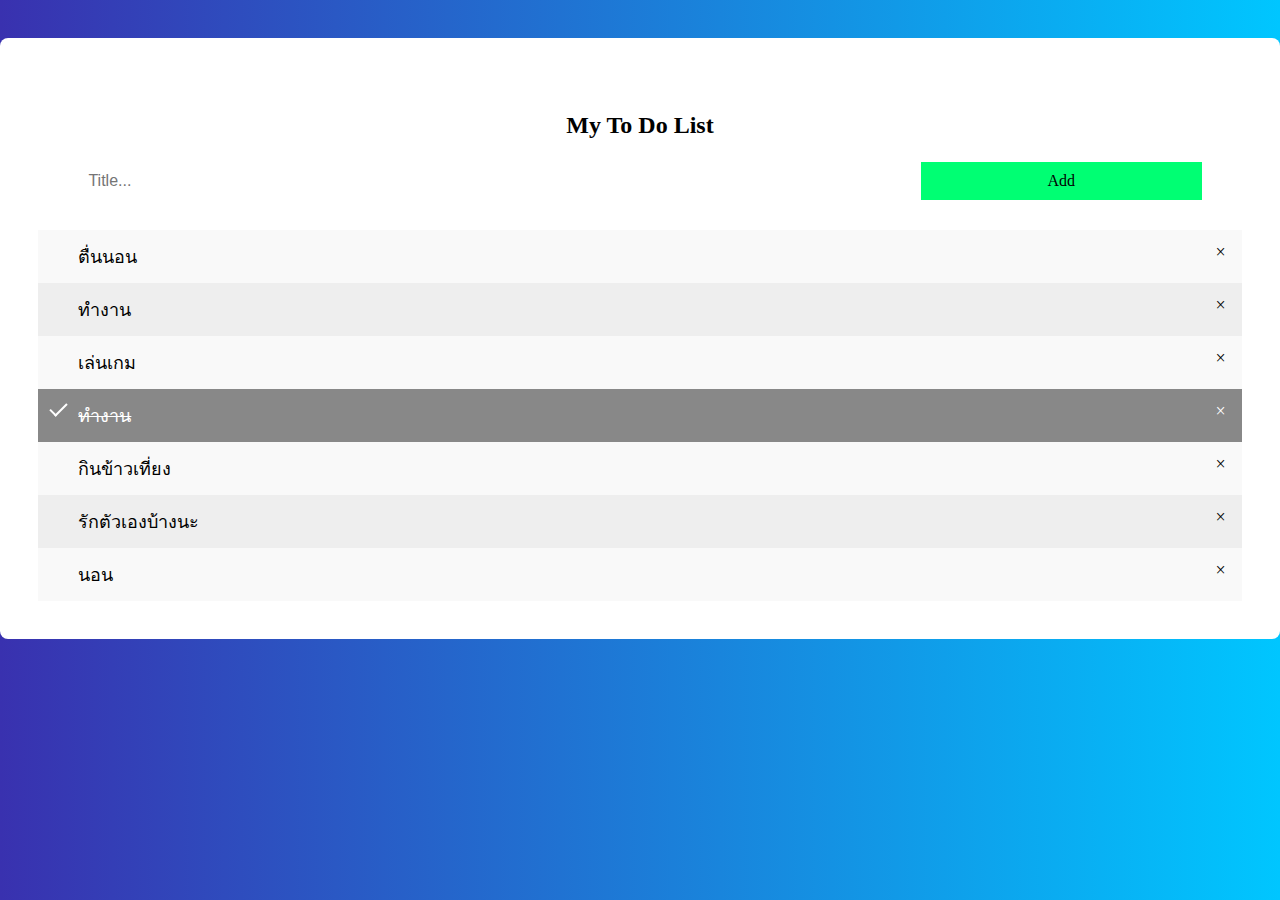
<file: TODO/index.html>
<!DOCTYPE html>
<html>
<head>
    <title>JS.TODO</title>
    <link rel="stylesheet" href="index.css" />
    <link href="https://cdn.jsdelivr.net/npm/bootstrap@5.2.0-beta1/dist/css/bootstrap.min.css" rel="stylesheet" integrity="sha384-0evHe/X+R7YkIZDRvuzKMRqM+OrBnVFBL6DOitfPri4tjfHxaWutUpFmBp4vmVor" crossorigin="anonymous">
<meta name="viewport" content="width=device-width, initial-scale=1">
<style>
body {
  margin: 0;
  min-width: 250px;
}

/* Include the padding and border in an element's total width and height */
* {
  box-sizing: border-box;
}

/* Remove margins and padding from the list */
ul {
  margin: 0;
  padding: 0;
}

/* Style the list items */
ul li {
  cursor: pointer;
  position: relative;
  padding: 12px 8px 12px 40px;
  list-style-type: none;
  background: #eee;
  font-size: 18px;
  transition: 0.2s;
  
  /* make the list items unselectable */
  -webkit-user-select: none;
  -moz-user-select: none;
  -ms-user-select: none;
  user-select: none;
}

/* Set all odd list items to a different color (zebra-stripes) */
ul li:nth-child(odd) {
  background: #f9f9f9;
}

/* Darker background-color on hover */
ul li:hover {
  background: #ddd;
}

/* When clicked on, add a background color and strike out text */
ul li.checked {
  background: #888;
  color: #fff;
  text-decoration: line-through;
}

/* Add a "checked" mark when clicked on */
ul li.checked::before {
  content: '';
  position: absolute;
  border-color: #fff;
  border-style: solid;
  border-width: 0 2px 2px 0;
  top: 10px;
  left: 16px;
  transform: rotate(45deg);
  height: 15px;
  width: 7px;
}

/* Style the close button */
.close {
  position: absolute;
  right: 0;
  top: 0;
  padding: 12px 16px 12px 16px;
}

.close:hover {
  background-color: #f44336;
  color: white;
}

/* Style the header */
.header {
  background-color: #ffffff;
  padding: 30px 40px;
  color: white;
  text-align: center;
}

/* Clear floats after the header */
.header:after {
  content: "";
  display: table;
  clear: both;
}

/* Style the input */
input {
  margin: 0;
  border: none;
  border-radius: 0;
  width: 75%;
  padding: 10px;
  float: left;
  font-size: 16px;
}

/* Style the "Add" button */
.addBtn {
  padding: 10px;
  width: 25%;
  background: #00ff73;
  color: rgb(2, 2, 2);
  float: left;
  text-align: center;
  font-size: 16px;
  cursor: pointer;
  transition: 0.3s;
  border-radius: 0;
}

.addBtn:hover {
  background-color: #00d15e;
}
</style>
</head>
<body>
    <div class="container emp-profile">
        <form method="post">

<div id="myDIV" class="header col-md-12">
  <h2 style="color: rgb(0, 0, 0); margin:5px">My To Do List</h2></br>
    <div class="input-group mb-3">
        <input type="text" class="form-control col-md-6" id="myInput" placeholder="Title...">
    <span onclick="newElement()" class="addBtn col-md-2">Add</span>
  </div>
</div>

<ul id="myUL">
  <li>ตื่นนอน</li> 
  <li>ทำงาน</li>
  <li>เล่นเกม</li>
  <li class="checked">ทำงาน</li>
  <li>กินข้าวเที่ยง</li>
  <li>รักตัวเองบ้างนะ</li>
  <li>นอน</li>   
</ul>

<script>
// Create a "close" button and append it to each list item
var myNodelist = document.getElementsByTagName("LI");
var i;
for (i = 0; i < myNodelist.length; i++) {
  var span = document.createElement("SPAN");
  var txt = document.createTextNode("\u00D7");
  span.className = "close";
  span.appendChild(txt);
  myNodelist[i].appendChild(span);
}

// Click on a close button to hide the current list item
var close = document.getElementsByClassName("close");
var i;
for (i = 0; i < close.length; i++) {
  close[i].onclick = function() {
    var div = this.parentElement;
    div.style.display = "none";
  }
}

// Add a "checked" symbol when clicking on a list item
var list = document.querySelector('ul');
list.addEventListener('click', function(ev) {
  if (ev.target.tagName === 'LI') {
    ev.target.classList.toggle('checked');
  }
}, false);

// Create a new list item when clicking on the "Add" button
function newElement() {
  var li = document.createElement("li");
  var inputValue = document.getElementById("myInput").value;
  var t = document.createTextNode(inputValue);
  li.appendChild(t);
  if (inputValue === '') {
    alert("You must write something!");
  } else {
    document.getElementById("myUL").appendChild(li);
  }
  document.getElementById("myInput").value = "";

  var span = document.createElement("SPAN");
  var txt = document.createTextNode("\u00D7");
  span.className = "close";
  span.appendChild(txt);
  li.appendChild(span);

  for (i = 0; i < close.length; i++) {
    close[i].onclick = function() {
      var div = this.parentElement;
      div.style.display = "none";
    }
  }
}

</script>
    </form>           
</div>
<script src="https://cdn.jsdelivr.net/npm/bootstrap@5.2.0-beta1/dist/js/bootstrap.bundle.min.js" integrity="sha384-pprn3073KE6tl6bjs2QrFaJGz5/SUsLqktiwsUTF55Jfv3qYSDhgCecCxMW52nD2" crossorigin="anonymous"></script>
</body>
</html>
</file>
<file: TODO/index.css>
body{
    background: -webkit-linear-gradient(left, #3931af, #00c6ff);
}
.emp-profile{
    padding: 3%;
    margin-top: 3%;
    margin-bottom: 3%;
    border-radius: 0.5rem;
    background: #ffff;
}
.profile-img{
    text-align: center;
}
.profile-img img{
    width: 70%;
    height: 100%;
}
.profile-img .file {
    position: relative;
    overflow: hidden;
    margin-top: -20%;
    width: 70%;
    border: none;
    border-radius: 0;
    font-size: 15px;
    background: #212529b8;
}
.profile-img .file input {
    position: absolute;
    opacity: 0;
    right: 0;
    top: 0;
}
.profile-head h5{
    color: #333;

}
.profile-head h6{
    color: #0062cc;
}
.profile-edit-btn{
    border: none;
    border-radius: 1.5rem;
    width: 70%;
    padding: 2%;
    font-weight: 600;
    color: #6c757d;
    cursor: pointer;
}
.proile-rating{
    font-size: 12px;
    color: #818182;
    margin-top: 5%;
}
.proile-rating span{
    color: #495057;
    font-size: 15px;
    font-weight: 600;
}
.profile-head .nav-tabs{
    margin-bottom:5%;
}
.profile-head .nav-tabs .nav-link{
    font-weight:600;
    border: none;
}
.profile-head .nav-tabs .nav-link.active{
    border: none;
    border-bottom:2px solid #0062cc;
}
.profile-work{
    padding: 14%;
    margin-top: -15%;
}
.profile-work p{
    font-size: 12px;
    color: #818182;
    font-weight: 600;
    margin-top: 10%;
}
.profile-work a{
    text-decoration: none;
    color: #495057;
    font-weight: 600;
    font-size: 14px;
}
.profile-work ul{
    list-style: none;
}
.profile-tab label{
    font-weight: 600;
}
.profile-tab p{
    font-weight: 600;
    color: #0062cc;
}
</file>
